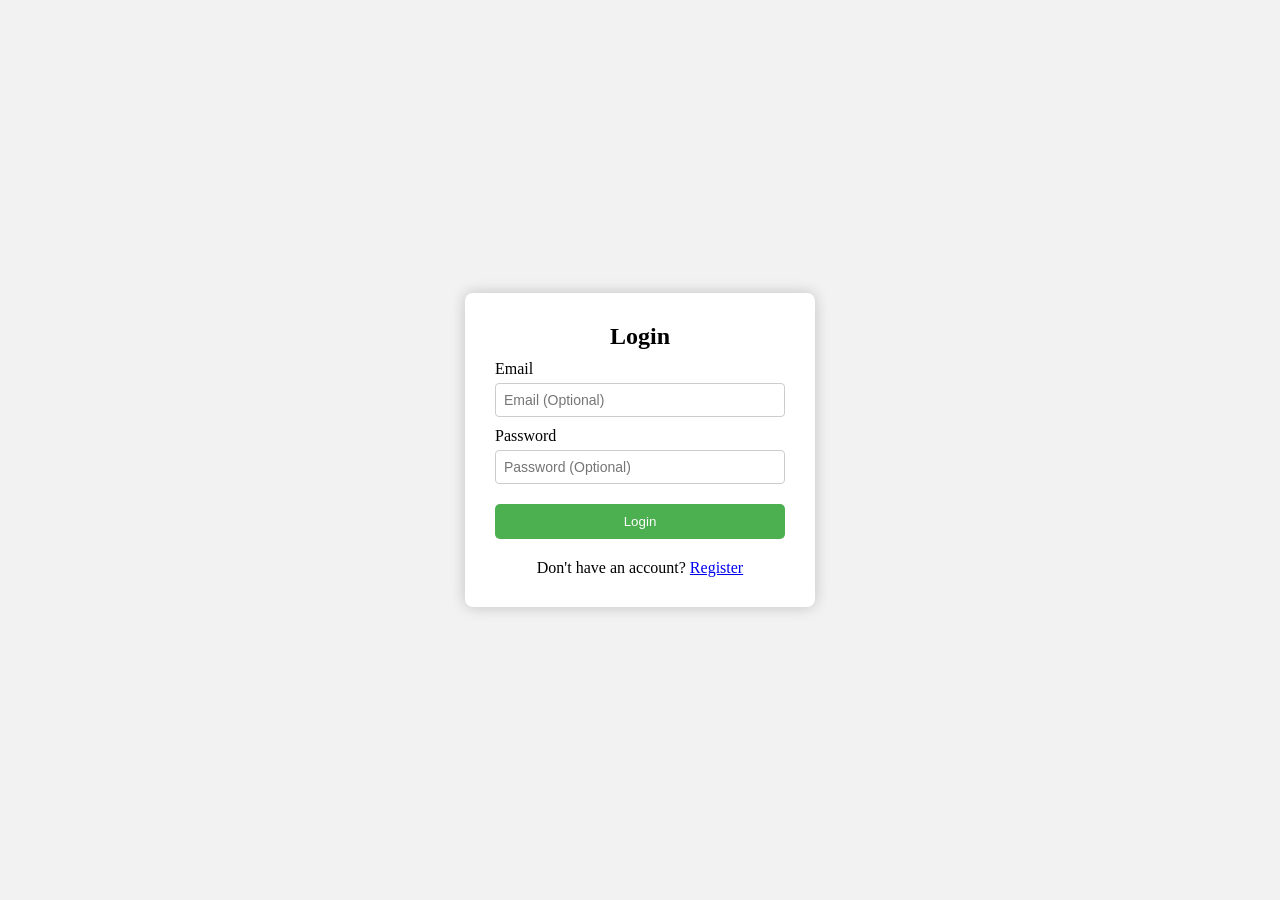
<file: index.html>
<!DOCTYPE html>
<html lang="en">
<head>
    <meta charset="UTF-8">
    <meta name="viewport" content="width=device-width, initial-scale=1.0">
    <title>Login</title>
    <link rel="stylesheet" href="style.css">
</head>
<body class="auth-body">

    <div class="auth-container">
        <h2 class="title">Login</h2>

        <form class="form" action="portfolio.html">
            <label class="label">Email</label>
            <input type="email" class="input" placeholder="Email (Optional)">

            <label class="label">Password</label>
            <input type="password" class="input" placeholder="Password (Optional)">
            
            <button type="submit" class="btn">Login</button>
        </form>

        <p class="text">
            Don't have an account? 
            <a href="#" class="link">Register</a>
        </p>
    </div>

</body>
</html>
</file>
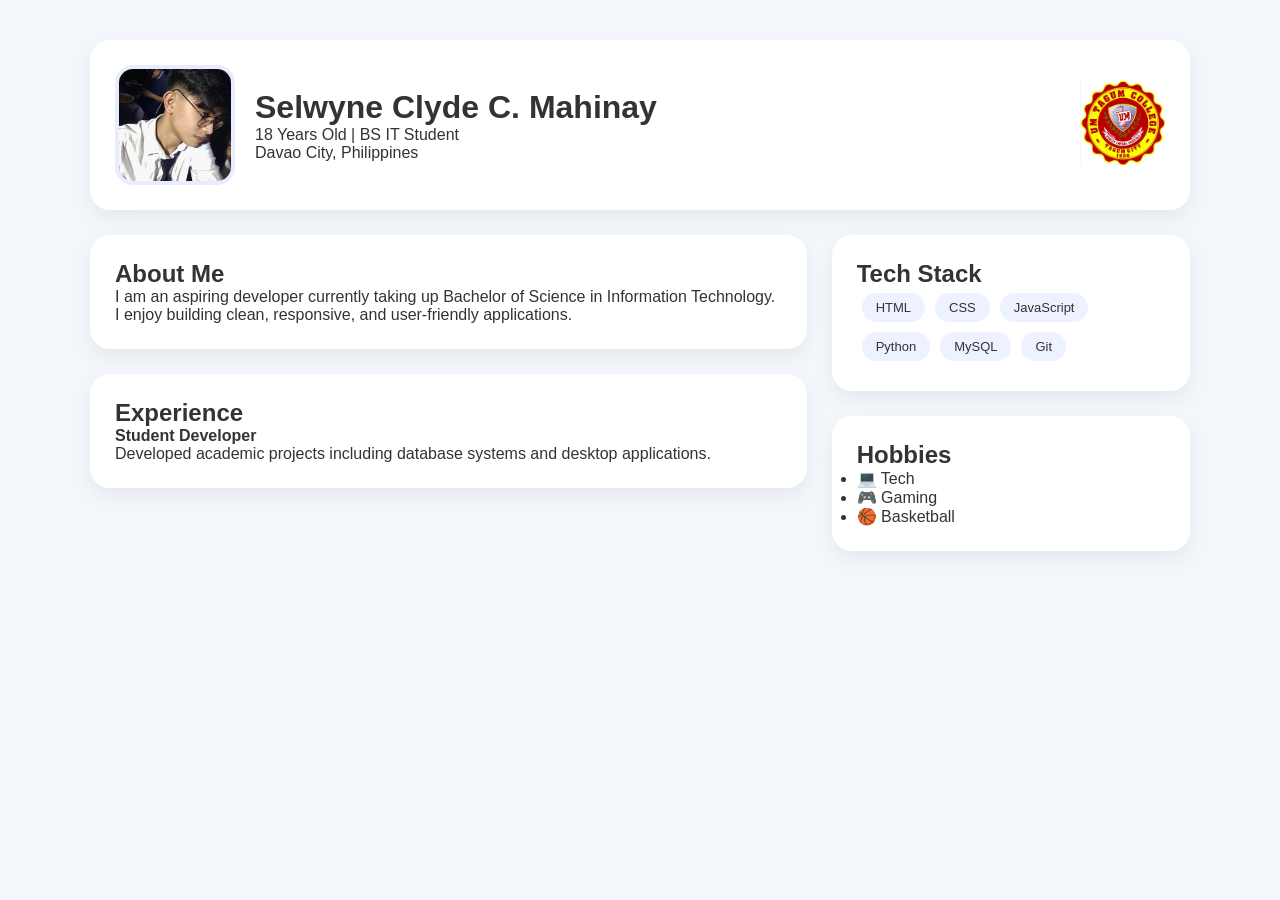
<file: portfolio.html>
<!DOCTYPE html>
<html lang="en">
<head>
    <meta charset="UTF-8">
    <meta name="viewport" content="width=device-width, initial-scale=1.0">
    <title>Selwyne Mahinay Portfolio</title>
    <link rel="stylesheet" href="style.css">
</head>
<body class="portfolio-body">

<div class="container">
    <div class="card header">
        <div class="profile">
            <img src="profile.jpg" alt="Selwyne Mahinay">
            <div>
                <h1>Selwyne Clyde C. Mahinay</h1>
                <p class="subtitle">18 Years Old | BS IT Student</p>
                <p class="subtitle">Davao City, Philippines</p>
            </div>
        </div>
        <div class="logo">
            <img src="UMlogo.jpg" alt="University of Mindanao Logo">
        </div>
    </div>

    <div class="grid">
        <div class="left-col">
            <div class="card">
                <h2>About Me</h2>
                <p>I am an aspiring developer currently taking up Bachelor of Science in Information Technology. I enjoy building clean, responsive, and user‑friendly applications.</p>
            </div>
            <div class="card">
                <h2>Experience</h2>
                <div class="experience-item">
                    <strong>Student Developer</strong>
                    <p>Developed academic projects including database systems and desktop applications.</p>
                </div>
            </div>
        </div>

        <div class="right-col">
            <div class="card">
                <h2>Tech Stack</h2>
                <div class="tech">
                    <span>HTML</span><span>CSS</span><span>JavaScript</span>
                    <span>Python</span><span>MySQL</span><span>Git</span>
                </div>
            </div>
            <div class="card">
                <h2>Hobbies</h2>
                <ul>
                    <li>💻 Tech</li>
                    <li>🎮 Gaming</li>
                    <li>🏀 Basketball</li>
                </ul>
            </div>
        </div>
    </div>
</div>

</body>
</html>
</file>
<file: style.css>
* {
    margin: 0;
    padding: 0;
    box-sizing: border-box;
}

.auth-body {
    background-color: #f2f2f2;
    font-family: 'Times New Roman', serif;
    display: flex;
    justify-content: center;
    align-items: center;
    height: 100vh;
}

.auth-container {
    width: 350px;
    background-color: #ffffff;
    padding: 30px;
    border-radius: 8px;
    box-shadow: 0px 0px 15px rgba(0,0,0,0.2);
    text-align: center;
}

.form { text-align: left; }
.label { display: block; margin-top: 10px; }
.input {
    width: 100%;
    padding: 8px;
    margin-top: 5px;
    font-size: 14px;
    border: 1px solid #ccc;
    border-radius: 4px;
}

.btn {
    display: block;
    width: 100%;
    margin: 20px auto;
    padding: 10px;
    background-color: #4caf50;
    color: white;
    border: none;
    border-radius: 5px;
    cursor: pointer;
}

.portfolio-body {
    background: #f3f6fb;
    padding: 40px;
    font-family: 'Segoe UI', Tahoma, sans-serif;
    color: #333;
}

.container {
    max-width: 1100px;
    margin: auto;
}

.card {
    background: #fff;
    border-radius: 20px;
    padding: 25px;
    margin-bottom: 25px;
    box-shadow: 0 8px 20px rgba(0,0,0,0.06);
}

.header {
    display: flex;
    justify-content: space-between;
    align-items: center;
    flex-wrap: wrap;
    gap: 20px;
}

.profile { display: flex; align-items: center; gap: 20px; }
.profile img {
    width: 120px;
    height: 120px;
    border-radius: 18px;
    object-fit: cover;
    border: 4px solid #e8ecff;
}

.logo img { width: 85px; }

.grid {
    display: grid;
    grid-template-columns: 2fr 1fr;
    gap: 25px;
}

.tech span {
    display: inline-block;
    padding: 7px 14px;
    border-radius: 999px;
    background: #eef1ff;
    margin: 5px;
    font-size: 13px;
    font-weight: 500;
}

@media(max-width:900px){
    .grid { grid-template-columns: 1fr; }
    .header { flex-direction: column; text-align: center; }
}
</file>
